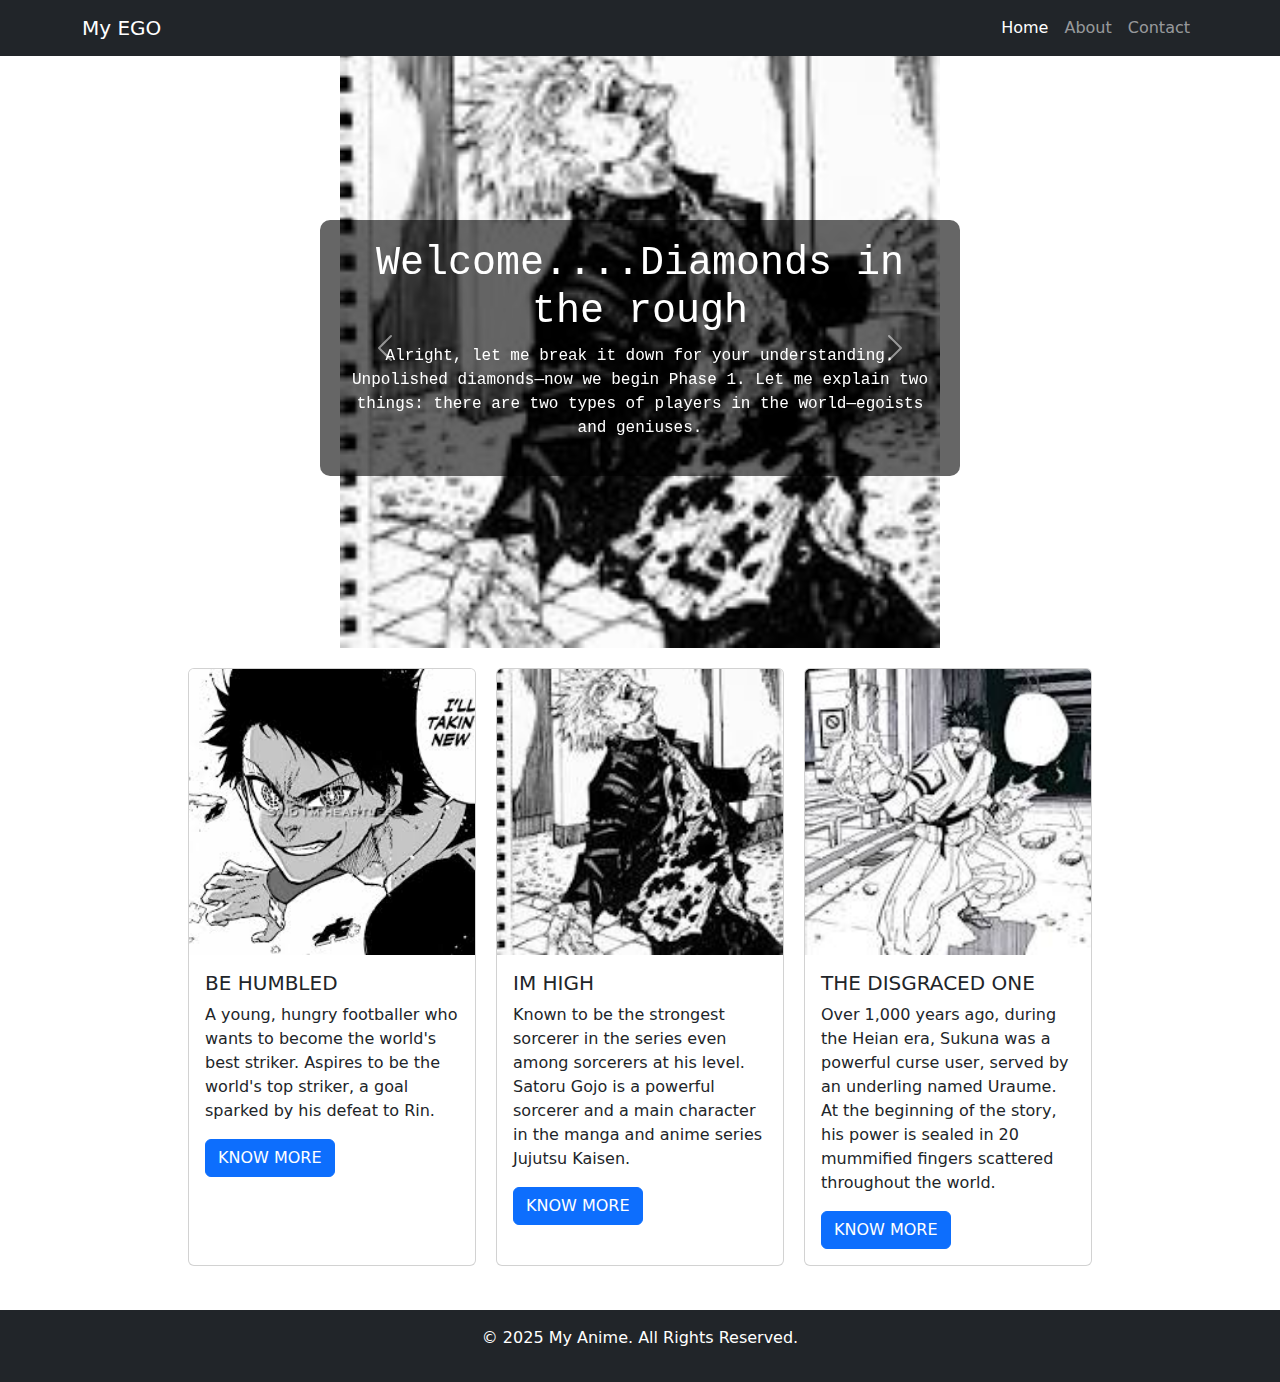
<file: index.html>
<!doctype html> 
<html lang="en">   
<head>
  <link rel="icon" type="image/png" href="My slogo.png">
    <title>Portfolio</title>     
    <link href="https://cdn.jsdelivr.net/npm/bootstrap@5.3.3/dist/css/bootstrap.min.css" rel="stylesheet" crossorigin="anonymous">     
    <link rel="stylesheet" href="style.css">   
    <style>
        /* Hero Section Styling */
        .carousel-item img {
            height: 600px; /* Makes carousel bigger */
            object-fit: cover;
        }
        .hero-text {
            position: absolute;
            top: 50%;
            left: 50%;
            transform: translate(-50%, -50%);
            color: white;
            text-align: center;
            background: rgba(0, 0, 0, 0.6);
            padding: 20px;
            border-radius: 10px;
        }

        /* Card Section Styling */
        .card-container {
            display: flex;
            justify-content: center;
            flex-wrap: wrap;
            gap: 20px;
            padding: 20px;
        }
        .card {
            width: 18rem;
        }
    </style>
</head>   
<body>     
    <nav class="navbar navbar-expand-lg navbar-dark bg-dark fixed-top">         
        <div class="container">             
            <a class="navbar-brand" href="index.html">My EGO</a>             
            <button class="navbar-toggler" type="button" data-bs-toggle="collapse" data-bs-target="#navbarNav">                 
                <span class="navbar-toggler-icon"></span>             
            </button>             
            <div class="collapse navbar-collapse" id="navbarNav">                 
                <ul class="navbar-nav ms-auto">                     
                    <li class="nav-item"><a class="nav-link active" href="index.html">Home</a></li>                     
                    <li class="nav-item"><a class="nav-link" href="about.html">About</a></li>                     
                    <li class="nav-item"><a class="nav-link" href="contact.html">Contact</a></li>                 
                </ul>             
            </div>         
        </div>     
    </nav>      

    <!-- Hero Section with Bigger Carousel -->
    <section class="hero mt-5 position-relative">
        <div id="heroCarousel" class="carousel slide" data-bs-ride="carousel">
            <div class="carousel-inner">
                <div class="carousel-item active">
                    <img src="THE HONOURD ONE.jpg" class="d-block w-100" alt="Honored One">
                </div>
                <div class="carousel-item">
                    <img src="GAMBADE GAMBADE.jpg" class="d-block w-100" alt="Gambade">
                </div>
            </div>
            <button class="carousel-control-prev" type="button" data-bs-target="#heroCarousel" data-bs-slide="prev">
                <span class="carousel-control-prev-icon" aria-hidden="true"></span>
            </button>
            <button class="carousel-control-next" type="button" data-bs-target="#heroCarousel" data-bs-slide="next">
                <span class="carousel-control-next-icon" aria-hidden="true"></span>
            </button>
        </div>

        <!-- Hero Text Overlay -->
        <div class="hero-text">
            <h1>Welcome....Diamonds in the rough</h1>
            <p>Alright, let me break it down for your understanding. Unpolished diamonds—now we begin Phase 1. Let me explain two things: there are two types of players in the world—egoists and geniuses.</p>
        </div>
    </section>     

    <!-- Cards Section -->
    <section>
        <div class="card-container">
            <div class="card">
                <img src="selling my soul to win if I thought of this sooner I could even beat you,KAISER LETS END THE NEO EGOIST LEAGUE!!!.jpg" class="card-img-top" alt="...">
                <div class="card-body">
                    <h5 class="card-title">BE HUMBLED</h5>
                    <p class="card-text">A young, hungry footballer who wants to become the world's best striker. Aspires to be the world's top striker, a goal sparked by his defeat to Rin.</p>
                    <a href="https://en.wikipedia.org/wiki/Blue_Lock" class="btn btn-primary">KNOW MORE</a>
                </div>
            </div>
            <div class="card">
                <img src="THE HONOURD ONE.jpg" class="card-img-top" alt="...">
                <div class="card-body">
                    <h5 class="card-title">IM HIGH</h5>
                    <p class="card-text">Known to be the strongest sorcerer in the series even among sorcerers at his level. Satoru Gojo is a powerful sorcerer and a main character in the manga and anime series Jujutsu Kaisen.</p>
                    <a href="https://en.wikipedia.org/wiki/Satoru_Gojo" class="btn btn-primary">KNOW MORE</a>
                </div>
            </div>
            <div class="card">
                <img src="GAMBADE GAMBADE.jpg" class="card-img-top" alt="...">
                <div class="card-body">
                    <h5 class="card-title">THE DISGRACED ONE</h5>
                    <p class="card-text">Over 1,000 years ago, during the Heian era, Sukuna was a powerful curse user, served by an underling named Uraume. At the beginning of the story, his power is sealed in 20 mummified fingers scattered throughout the world.</p>
                    <a href="https://en.wikipedia.org/wiki/Ryomen_Sukuna#:~:text=Over%201%2C000%20years%20ago%2C%20during,fingers%20to%20Sugisawa%20High%20School." class="btn btn-primary">KNOW MORE</a>
                </div>
            </div>
        </div>
    </section>

    <script src="https://cdn.jsdelivr.net/npm/bootstrap@5.3.3/dist/js/bootstrap.bundle.min.js" crossorigin="anonymous"></script>     
    <script src="script.js"></script>     

    <footer class="bg-dark text-white text-center py-3 mt-4">       
        <p>&copy; 2025 My Anime. All Rights Reserved.</p>     
    </footer>   
</body> 
</html>
</file>
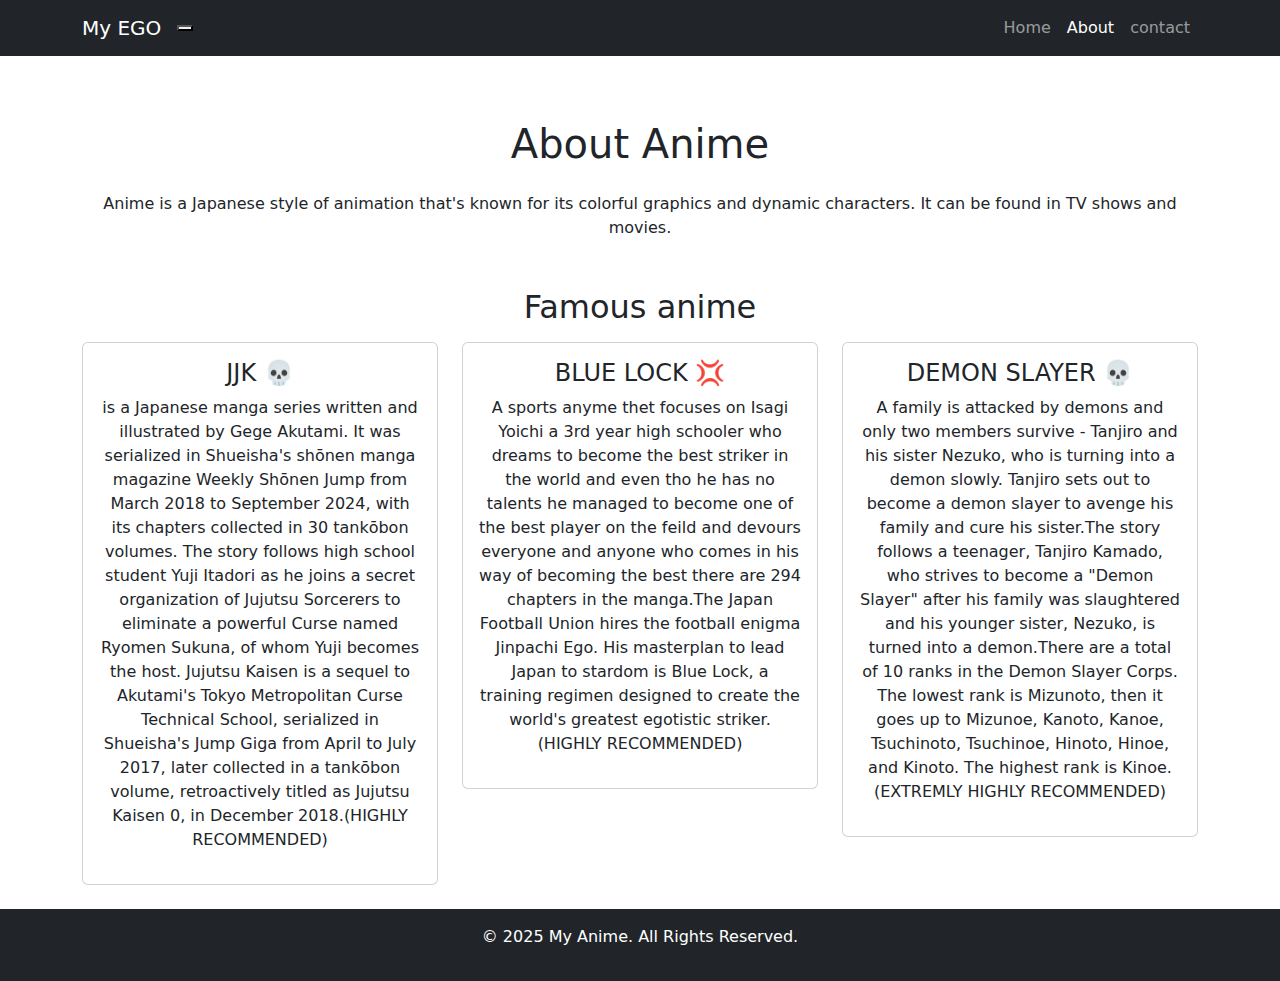
<file: about.html>
<!doctype html>
<html lang="en">
  <head>
    <link rel="icon" type="image/png" href="My slogo.png">
    <title>Prtfolio</title>
    <link href="https://cdn.jsdelivr.net/npm/bootstrap@5.3.3/dist/css/bootstrap.min.css" rel="stylesheet" integrity="sha384-QWTKZyjpPEjISv5WaRU9OFeRpok6YctnYmDr5pNlyT2bRjXh0JMhjY6hW+ALEwIH" crossorigin="anonymous">
  </head>
  <body>
    <nav class="navbar navbar-expand-lg navbar-dark bg-dark fixed-top">
        <div class="container">
            <a class="navbar-brand" href="index.html">My EGO</a>
            <button class="navbar-toggle" type="button" data-bs-toggle="collapse" data-bs-target="#navbarNav">
                <span class="navbar-toggle-icon"></span>
            </button>
            <div class="collapse navbar-collapse" id="navbarNav">
                <ul class="navbar-nav ms-auto">
                    <li class="nav-item"><a class="nav-link" href="index.html">Home</a></li>
                    <li class="nav-item"><a class="nav-link active" href="about.html">About</a></li>
                    <li class="nav-item"><a class="nav-link" href="contact.html">contact</a></li>
                </ul>
            </div>
        </div>
    </nav>
    <div class="container mt-5 pt-5">
      <h1 class="text-center my-4">About Anime</h1>
      <p class="text-center">Anime is a Japanese style of animation that's known for its colorful graphics and dynamic characters. It can be found in TV shows and movies.</p>

      <h2 class="text-center mt-5">Famous anime</h2>
      <div class="row text-center mt-3">
        <div class="col-md-4">
          <div class="card p-3">
            <h4>JJK 💀</h4>
            <p>is a Japanese manga series written and illustrated by Gege Akutami. It was serialized in Shueisha's shōnen manga magazine Weekly Shōnen Jump from March 2018 to September 2024, with its chapters collected in 30 tankōbon volumes. The story follows high school student Yuji Itadori as he joins a secret organization of Jujutsu Sorcerers to eliminate a powerful Curse named Ryomen Sukuna, of whom Yuji becomes the host. Jujutsu Kaisen is a sequel to Akutami's Tokyo Metropolitan Curse Technical School, serialized in Shueisha's Jump Giga from April to July 2017, later collected in a tankōbon volume, retroactively titled as Jujutsu Kaisen 0, in December 2018.(HIGHLY RECOMMENDED)</p>
          </div>
        </div>
        <div class="col-md-4">
          <div class="card p-3">
            <h4>BLUE LOCK 💢</h4>
            <p>A sports anyme thet focuses on Isagi Yoichi a 3rd year high schooler who dreams to become the best striker in the world and even tho he has no talents he managed to become one of the best player on the feild and devours everyone and anyone who comes in his way of becoming the best there are 294 chapters in the manga.The Japan Football Union hires the football enigma Jinpachi Ego. His masterplan to lead Japan to stardom is Blue Lock, a training regimen designed to create the world's greatest egotistic striker.(HIGHLY RECOMMENDED)</p>
          </div>
        </div>
        <div class="col-md-4">
          <div class="card p-3">
            <h4>DEMON SLAYER 💀</h4>
            <p>A family is attacked by demons and only two members survive - Tanjiro and his sister Nezuko, who is turning into a demon slowly. Tanjiro sets out to become a demon slayer to avenge his family and cure his sister.The story follows a teenager, Tanjiro Kamado, who strives to become a "Demon Slayer" after his family was slaughtered and his younger sister, Nezuko, is turned into a demon.There are a total of 10 ranks in the Demon Slayer Corps. The lowest rank is Mizunoto, then it goes up to Mizunoe, Kanoto, Kanoe, Tsuchinoto, Tsuchinoe, Hinoto, Hinoe, and Kinoto. The highest rank is Kinoe.(EXTREMLY HIGHLY RECOMMENDED)</p>
          </div>
        </div>
      </div>
    </div>
    <!--footer-->
    <footer class="bg-dark text-white text-center py-3 mt-4">
      <p>&copy; 2025 My Anime. All Rights Reserved.</p>
    </footer>
    <script src="https://cdn.jsdelivr.net/npm/bootstrap@5.3.3/dist/js/bootstrap.bundle.min.js" integrity="sha384-YvpcrYf0tY3lHB60NNkmXc5s9fDVZLESaAA55NDzOxhy9GkcIdslK1eN7N6jIeHz" crossorigin="anonymous"></script>
  </body>
</html>
</file>
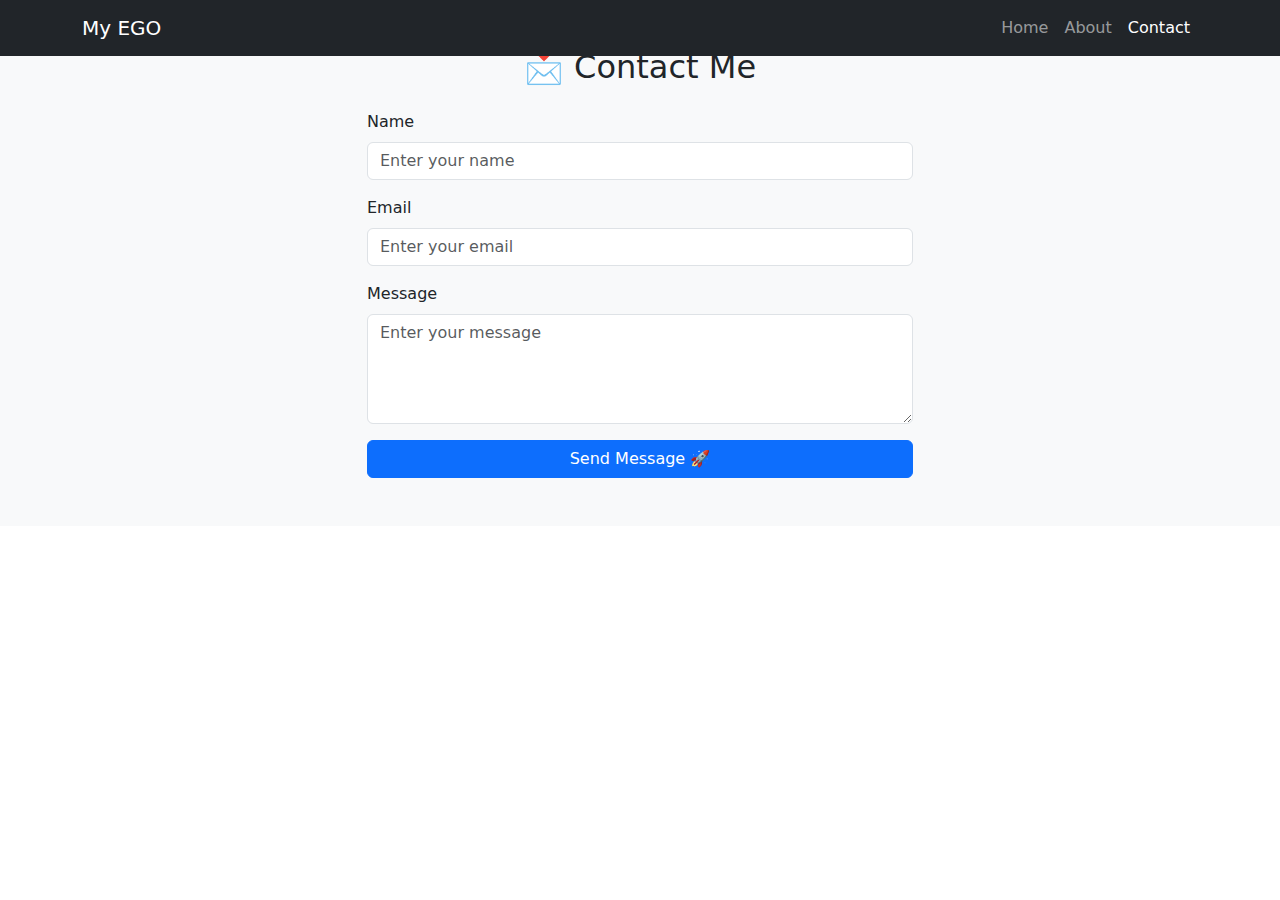
<file: contact.html>
<!doctype html>
<html lang="en">
<head>
  <link rel="icon" type="image/png" href="My slogo.png">
    <title>Portfolio</title>
    <link href="https://cdn.jsdelivr.net/npm/bootstrap@5.3.3/dist/css/bootstrap.min.css" rel="stylesheet">
</head>
<body>
    <!-- Navbar -->
    <nav class="navbar navbar-expand-lg navbar-dark bg-dark fixed-top">
        <div class="container">
            <a class="navbar-brand" href="index.html">My EGO</a>
            <button class="navbar-toggler" type="button" data-bs-toggle="collapse" data-bs-target="#navbarNav">
                <span class="navbar-toggler-icon"></span>
            </button>
            <div class="collapse navbar-collapse" id="navbarNav">
                <ul class="navbar-nav ms-auto">
                    <li class="nav-item"><a class="nav-link" href="index.html">Home</a></li>
                    <li class="nav-item"><a class="nav-link" href="about.html">About</a></li>
                    <li class="nav-item"><a class="nav-link active" href="contact.html">Contact</a></li>
                </ul>
            </div>
        </div>
    </nav>

    <!-- Contact Section -->
    <section id="contact" class="py-5 bg-light">
        <div class="container">
            <h2 class="text-center mb-4">📩 Contact Me</h2>
            <div class="row justify-content-center">
                <div class="col-md-6">
                    <form>
                        <div class="mb-3">
                            <label for="name" class="form-label">Name</label>
                            <input type="text" class="form-control" id="name" placeholder="Enter your name">
                        </div>
                        <div class="mb-3">
                            <label for="email" class="form-label">Email</label>
                            <input type="email" class="form-control" id="email" placeholder="Enter your email">
                        </div>
                        <div class="mb-3">
                            <label for="message" class="form-label">Message</label>
                            <textarea class="form-control" id="message" rows="4" placeholder="Enter your message"></textarea>
                        </div>
                        <button type="submit" class="btn btn-primary w-100">Send Message 🚀</button>
                    </form>
                </div>
            </div>
        </div>
    </section>

    <script src="https://cdn.jsdelivr.net/npm/bootstrap@5.3.3/dist/js/bootstrap.bundle.min.js"></script>
</body>
</html>
</file>
<file: style.css>
* {
    margin: 0;
    padding: 0;
    box-sizing: border-box;
}

.hero {
    position: relative;
    width: 100%;
    height: 100hv;
    display: flex;
    align-items: center;
    justify-content: center;
    text-align: center;
    color: red;
    font-family: 'Courier New', Courier, monospace;
    overflow: hidden;
}

.carousel-container {
    position: absolute;
    width: 100%;
    height: 100%;
}

.myslides {
    position: absolute;
    width: 100%;
    height: 100%;
    object-fit: cover;
    opacity: 0;
    transition: opacity 1.5s ease-in-out;
}

.myslides.active {
    opacity: 1;
}

.content {
    position: relative;
    z-index: 2;
    background-color: bisque;
    padding: 20px;
    border-radius: 10px;
}
</file>
